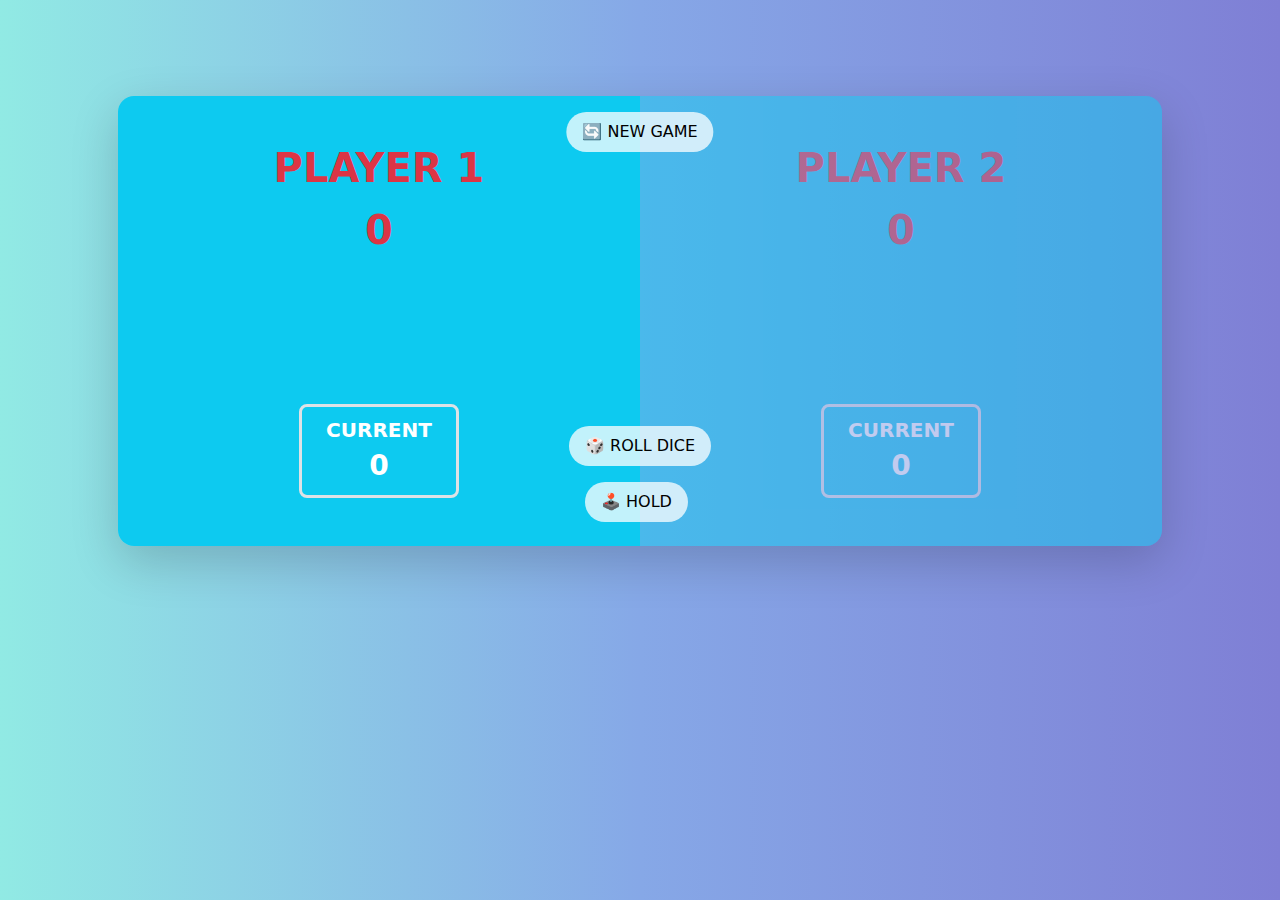
<file: Dice-game/index.html>
<!DOCTYPE html>
<html lang="en">

<head>
    <meta charset="UTF-8">
    <meta name="viewport" content="width=device-width, initial-scale=1.0">
    <title>Dice game</title>
    <link rel="stylesheet" href="./bootstrap.min.css">
    <link rel="stylesheet" href="./style.css">
</head>

<body>
    <main>
        <div class="container p-5 min-vh-100">
            <div class="row g-0 position-relative shadow-lg rounded-4 w-md-75 w-100 mx-auto mt-5">
                <div class="col-6">
                    <div id="section-0"
                        class="rounded-start-4 bg-info py-5 d-flex flex-column align-items-center justify-content-between gap-5">
                        <article class="mb-5 text-center text-danger text-uppercase">
                            <p class="h1 fw-bold" id="player-0">player 1</p>
                            <span class="fw-bold fs-1" id="score-0">0</span>
                        </article>
                        <div class="mt-5 bg-info border border-3  rounded-3 px-4 py-2 text-center text-white fw-bold">
                            <p class="fs-5 text-uppercase mb-0">current</p>
                            <span class="fs-3" id="current-0">0</span>
                        </div>
                    </div>
                </div>
                <div class="col-6">
                    <div id="section-1"
                        class="rounded-end-4 bg-info py-5 d-flex non-active-player flex-column align-items-center justify-content-between gap-5">
                        <article class="mb-5 text-center text-danger text-uppercase">
                            <p class="h1 fw-bold" id="player-1">player 2</p>
                            <span class="fw-bold fs-1" id="score-1">0</span>
                        </article>
                        <div class="mt-5 bg-info border border-3 rounded-3 px-4 py-2 text-center text-white fw-bold">
                            <p class="fs-5 text-uppercase mb-0">current</p>
                            <span class="fs-3" id="current-1">0</span>
                        </div>
                    </div>
                </div>
                <div>
                    <button
                        class="border-0 mt-3 position-absolute top-0 float-btn px-3 py-2 fw-medium bg-opacity-75 bg-white rounded-pill" id="new-btn">🔄️ NEW
                        GAME
                    </button>
                    <div class="mt-5 position-absolute pb-4 bottom-50 d-none float-img" id="dice">
                        <img src="./images/dice-1.png" class=" position-absolute" alt="dice">
                    </div>
                    <div class="mt-5 bottom-0 position-absolute pb-4 float-btn ">
                        <button
                            class="border-0 d-block mb-3 px-3 py-2 fw-medium bg-opacity-75 bg-white rounded-pill text-uppercase" id="roll-btn">
                            🎲 roll dice
                        </button>
                        <button class="border-0 px-3 py-2 fw-medium bg-opacity-75 bg-white rounded-pill text-uppercase ms-3" id="hold-btn">
                            🕹️ hold
                        </button>
                    </div>
                </div>
            </div>
        </div>
    </main>
    <script src="./bootstrap.bundle.min.js"></script>
    <script src="./index.js"></script>
</body>

</html>
</file>
<file: Dice-game/style.css>
body {
    background: -webkit-linear-gradient(to right, #91EAE4, #86A8E7, #7F7FD5);
    background: linear-gradient(to right, #91EAE4, #86A8E7, #7F7FD5);
}

.float-btn {
    left: 50%;
    transform: translateX(-50%);
    white-space: nowrap;
}

img {
    width: 4rem;
    height: 4rem;
}

.float-img {
    left: 47%;
}

.non-active-player {
    opacity: 50%;
}

.winner-player {
    --bs-info-rgb: 14, 174, 14;
}
</file>
